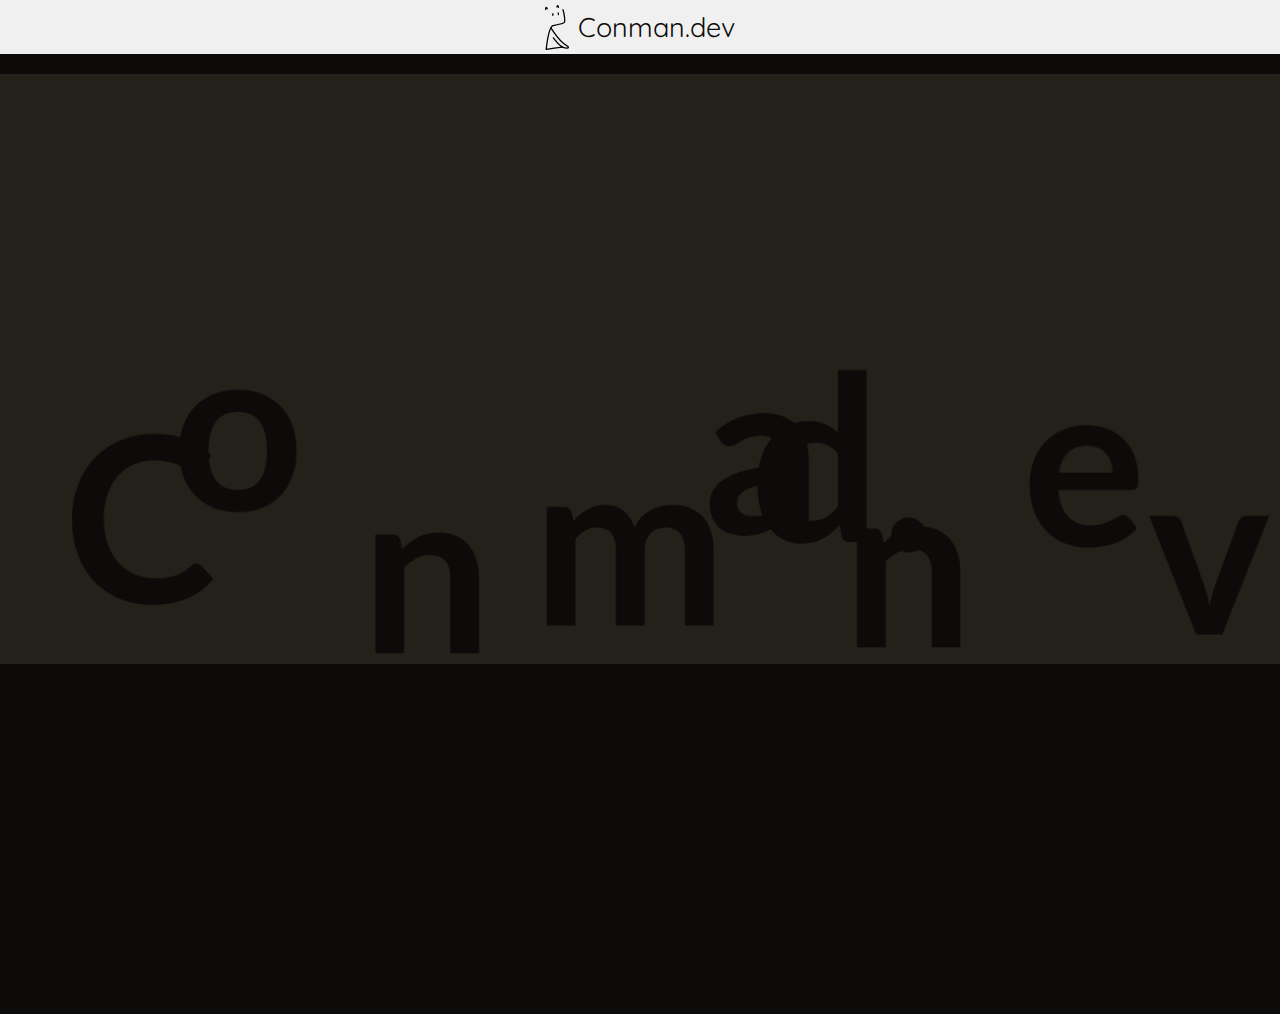
<file: index.html>
<!DOCTYPE html>
<html>
<head>
	<link rel="icon" href="a/favicon.ico" type="image/x-icon">
	<meta charset="utf-8">
	<meta name="viewport" content="width=device-width, initial-scale=1">
	<title>Conman.dev</title>
	<meta name="description" content="Stop on by and take a gander' kind stranger">
	<meta name="robots" content="all">
</head>
<body>
	<header onclick="if(window.innerWidth < 1300){ var h = document.querySelector('.headerBottom'); if(h.style.height == '12vh'){h.style.height = '0vh'; this.style.height = '6vh';}else{h.style.height = '12vh';this.style.height = '100vh';}}">
		<div class="headerTop" style="cursor: default;">
			<div class="logo">
				<img id="logoSvg" src="a/spiff.svg" alt="Spiff, we love Spiff" class="logoSvg" style="height: 5vh;">
				<t class="headerTitle">Conman.dev</t>
			</div>
		</div>
		<div class="headerBottom">
			<div class="headerSelectors">
				<div class="headSelDiv first">
					<a href="https://osu.conman.dev"><span style="font-family: Aller;">osu!</span>online <span style="font-family: Teko; font-size: 1.6vh; margin-left: -0.8vh">//BETA</span></a>
					<a href="/mfree" style="font-family: roboto;">Measure Freedom<i style="font-family: roboto; font-size: 2vh;">.com</i></a>
				</div>
				<div class="selDivider"></div>
				<div class="headSelDiv">
					<a href="https://github.com/cconmann">GitHub</a>
					<a href="https://codepen.io/conmann">CodePen</a>
					<a href="https://g.dev/dcd">Google Devs</a>
				</div>
			</div>
			<label>Projects</label>
			<label style="left: calc(50% - 7.25vh); top: -6vh;">Links</label>
		</div>
	</header>
	<div class="mainCenter">
		<main>
			<section class="hero">
				<canvas id="hero" width="1300" height="600"></canvas>
				<h1 id="heroTxt">Conman.dev</h1>
			</section>
			<section class="interestCodepen">
				<h1>May I interest you in some of my CodePen projects?</h1>
				<div class="grid">
					<iframe style="grid-column: 1 / 2;" src="https://codepen.io/Conmann/embed/RwjEOEy?default-tab=result" frameborder="no" loading="lazy"></iframe>
					<iframe style="grid-row: 1 / 2;" src="https://codepen.io/Conmann/embed/wvroZXo?default-tab=result" frameborder="no" loading="lazy"></iframe>
					<iframe style="grid-row: 2 / 3;" src="https://codepen.io/Conmann/embed/eYRvgGg?default-tab=result" frameborder="no" loading="lazy"></iframe>
					<iframe style="grid-row: 3 / 4;" src="https://codepen.io/Conmann/embed/NWadMRG?default-tab=result" frameborder="no" loading="lazy"></iframe>
					<iframe style="grid-column: 1 / 2; grid-row: 3 / 4;" src="https://codepen.io/Conmann/embed/abyzzeW?default-tab=result" frameborder="no" loading="lazy"></iframe>
				</div>
			</section>
		</main>
		<footer>
			<label>Conmann ©1746</label>
		</footer>
	</div>
</body>
<style>
	@import url('https://fonts.googleapis.com/css2?family=Recursive&display=swap');
	@import url('https://fonts.googleapis.com/css2?family=Roboto:wght@100&display=swap');
    @import url('https://fonts.googleapis.com/css2?family=Roboto:ital,wght@1,100&display=swap');
	@import url('https://fonts.googleapis.com/css2?family=Teko&display=swap');
	@import url('https://fonts.googleapis.com/css2?family=Quicksand:wght@500&display=swap');
	@import url('https://fonts.googleapis.com/css2?family=Lato&display=swap');
	@font-face { font-family: aller; src: url(a/Aller.ttf); }
	*{
		top: 0vh;
		left: 0vh;
		font-family: Quicksand;
	}
	:root{
		background-color: #0c0b09;
	}
	@media screen { /* Header */
		header{
			position: fixed;
			flex-direction: column;
			justify-content: left;
			height: 6vh;
			width: 100%;
			z-index: 100;
		}
		header:hover{
			height: 15vh;
		}
		.headerTop, .headerBottom{
			display: flex;
			background: #f0f0f0;
			height: 6vh;
			width: 100%;
			justify-content: center;
			align-items: center;
		}
		.logo{
			display: flex;
			justify-content: left;
			align-items: center;
			height: 6vh;
			width: auto;
		}
		.headerTitle{
			margin-left: 1vh;
			font-size: 3vh;
			color: #0c0b09;
			text-decoration: none;
		}
		@media only screen and (min-width: 1300px){ /* Desktop */
			header{
				position: absolute;
			}
			header:hover >	 .headerBottom{
				height: 5.7vh;
				top: -5.7vh;
				transition: height 0.2s, top 0.2s;
			}
			.headerBottom{
				display: block;
				position: relative;
				height: 0vh;
				overflow: hidden;
				background: #c5c5c5;
				transition: height 0.6s, top 0.6s;
				transition-timing-function: cubic-bezier(0.32, 0, 0.67, 0);
			}
			.headerBottom label{
				position: relative;
				top: -6vh;
				left: calc(50% - 8vh);
				font-size: 2vh;
				color: #a0a0a0;
				cursor: default;
			}
			.headerSelectors{
				display: flex;
				height: 100%;
				width: 100%;
				justify-content: center;
				align-items: center;
				white-space: nowrap;
			}
			.headSelDiv	{
				width: calc(50% - 0.4vh);
			}
			.headSelDiv.first{
				display: flex;
				justify-content: right;
			}
			.headSelDiv a{
				display: inline-block;
				margin-left: 5vh;
				margin-right: 5vh;
				left: auto;
				font-size: 3vh;
				color: #0c0b09;
				text-decoration: none;
				transform: translateY(0vh);
				transition: transform 0.2s;
			}
			.headSelDiv a:hover{
				transform: translateY(-0.2vh);
			}
			.selDivider{
				position: relative;
				width: 0.15vh;
				height: 77%;
				border: solid transparent 0vh;
				border-radius: 0.15vh;
				background: #a0a0a0;
				transform: skewX(-8deg);
			}
		}
		@media only screen and (max-width: 1300px){ /* Mobile */
			.headerBottom label{
				display: none;
			}
			.headerBottom{
				display: block;
				position: relative;
				height: 0vh;
				overflow: hidden;
				background: #c5c5c5;
				transition: height 0.3s, top 0.3s;
				transition-timing-function: cubic-bezier(0.32, 0, 0.67, 0);
			}
			.headerSelectors{
				width: 100%;
				height: 100%;
				display: flex;
				justify-content: center;
				align-items: center;
			}
			.headSelDiv a{
				display: inline-block;
				left: auto;
				font-size: 3vh;
				color: #0c0b09;
				text-decoration: none;
				transform: translateY(0vh);
				transition: transform 0.2s;
			}
			.headSelDiv{
				width: calc(50% - 0.15vh);
				height: 100%;
				display: flex;
				flex-direction: column;
				align-items: center;
				justify-content: left;
			}
			.selDivider{
				width: 0.3vh;
				height: 90%;
				border: none;
				border-radius: 0.3vh;
				background: #a0a0a0;
			}
		}		
	}
	/* Default */
	.mainCenter{
		position: absolute;
		display: flex;
		justify-content: center;
		width: 100%;
	}
	main{
		margin-top: calc(6vh + 20px);
		width: 1200px;
	}
	.hero{
		position: relative;
		left: -50px;
		width: 1300px;
		height: 600px;
		margin-bottom: 350px;
		overflow: hidden;
		background: #24211b;
		z-index: 2;
	}
	.hero canvas{
		position: relative;
		width: 100%;
		height: 100%;
		background: transparent;
		z-index: 3;
	}
	.hero h1{
		position: relative;
		color: #0c0b09;
		font-size: 230px;
		top: -430px;
		left: 15px;
		font-family: Lato;
		cursor: default;
		z-index: 1;
	}
	.heroArrow div label{
		padding-left: 500px;
	}
	.interestCodepen{
		transform: scale(0.75);
	}
	.interestCodepen h1{
		font-size: 30px;
		color: #f0f0f0;
	}
	.interestCodepen .grid{
		box-shadow: 0 0 1px 3px #f0f0f0;
		background: #f0f0f0;
		display: grid;
		width: 1200px;
		height: 1400px;
		grid-template-columns: 53% auto;
		grid-template-rows: 33.3% 33.3% auto;
		gap: 3px;
		margin-bottom: 200px;
	}
	.interestCodepen .grid iframe{
		width: 100%;
		height: 100%;
		grid-column: 2 / 3;
		grid-row: 1 / 3;
	}
	footer{
		position: absolute;
		background: #24211b;
		width: 100%;
		text-align: center;
		height: 16px;
		top: auto;
		bottom: 0px;
	}
	footer label{
		position: relative;
		top: auto;
		bottom: 2px;
		color: #0c0b09;
		font-size: 14px;
	}
	@media only screen and (max-width: 1300px){ /* Mobile */
		main{
			display: flex;
			width: 100vw;
			flex-direction: column;
			align-content: center;
			overflow: hidden;
		}
		.hero{
			width: 100vw;
			height: calc(100vw * 0.461);
			left: 0px;
		}
		.hero canvas{
			width: 100vw;
			height: auto;
		}
		.hero h1{
			font-size: 17.7vw;
			top: -33.1vw;
			left: 1.2vw;
		}
		.interestCodepen, footer{
			display: none;
		}
	}
</style>
<script>
	// header
	var d = document,
	date = new Date(),
	month = date.getMonth(),
	day = date.getDate();
	if(month == 9 && day >= 20){
		d.querySelector('#logoSvg').src = 'a/spookySpiff.svg';
	}else if(month == 11){
		d.querySelector('#logoSvg').src = 'a/saintSpiff.svg';
	}else if(month == 0 && day == 25){
		d.querySelector('#logoSvg').src = 'a/irlSpiff.png';
	}

	// hero
	if(window.innerWidth > 1299){
		window.onscroll = function(){ d.querySelector('#heroTxt').style.top = window.pageYOffset / 8 - 430 + 'px'; };
	}

	var heroCanvas = d.querySelector('#hero'),
	c = heroCanvas.getContext('2d'),
	heroTxt = d.querySelector('#heroTxt');
	function hero0(){ // live css
		c.clearRect(0, 0, 1300, 600);
		heroCanvas.onclick = function(){};
		heroCanvas.style.cursor = 'default';
		var currentEl = 0,
		currentLetter = -1;
		heroTxt.style.fontFamily = 'arial';
		heroTxt.style.fontSize = '50px';
		heroTxt.style.left = '0px';
		heroTxt.style.color = '#ffffff';
		heroTxt.style.transition = 'left 0.2s, color 0.2s, font-size 0.2s';
		var HERO_CSS = [
		'.hero h1{',function(){},
		' font-size: 230px;', function(){heroTxt.style.fontSize = '230px';},
		' font-family: Lato;', function(){heroTxt.style.fontFamily = 'Lato';},
		' color: #0c0b09;', function(){heroTxt.style.color = '#0c0b09';},
		' left: 15px;', function(){heroTxt.style.left = '15px';},
		'}'
		];
		c.font = '48px Recursive';
		c.fillStyle = "#595243";
		function txtUpdate(){
			currentLetter++
			if(currentLetter > HERO_CSS[currentEl].length){
				currentEl++
				currentLetter = 0;
			}
			if(currentEl == HERO_CSS.length){
				clearInterval(txtUpdateLoop);
				heroCanvas.onclick = function(){hero0()};
				heroCanvas.style.cursor = 'pointer';
				return;
			}
			if(typeof HERO_CSS[currentEl] === 'function'){
				HERO_CSS[currentEl]();
				currentEl++
			}
			c.fillText(HERO_CSS[currentEl].slice(0,currentLetter), 4, 40 + (currentEl * 24));
		}
		var txtUpdateLoop = setInterval(txtUpdate, 100);
	}
	function hero1(){ // trees
		heroCanvas.style.transform = 'rotateX(180deg)';
		const tree0 = new Image(76, 138),
		tree1 = new Image(76, 248),
		tree2 = new Image(88, 414);
		var trees = [],
		littleMan = {
			pos: 1400,
		};
		tree0.src = 'a/hero/tree0.png';
		tree1.src = 'a/hero/tree1.png';
		tree2.src = 'a/hero/tree2.png';

		function makeTree(){
			let ranPos = Math.floor(Math.random() * 1212),
			isColidding = false;
			trees.forEach(tree => {
				if(tree.pos > ranPos - 90 && tree.pos < ranPos + 90){
					isColidding = true;
				}
			});
			if(isColidding == false){
				trees.push({
					pos: ranPos
				});
				c.drawImage(eval('tree' + Math.floor(Math.random() * 3)), ranPos, 0);
			}
		}
		interval = setInterval(makeTree, 3000);

		tree2.onload = function(){
			for (let i = 0; i < 8; i++) {
				makeTree();
			}
		}
	}
	function hero2(){ // matrix
		heroTxt.style.zIndex = '4';
		heroCanvas.style.background = '#000';
		heroTxt.style.color = '#080808';
		var obj = [];
		c.font = '20px arial';
		function create(){
			obj.push({
				type: Math.round(Math.random()),
				xpos: Math.round(Math.random()*1295),
				ypos: 0
			});
		}
		function render(){
			c.fillStyle = 'rgba(0, 0, 0, 0.08)';
			c.fillRect(0, 0, 1300, 600);
			c.fillStyle = '#006400';
			obj.forEach((e, index) => {
				c.fillText(e.type, e.xpos, e.ypos);
				e.ypos += 20;
				if(e.ypos > 620){
					obj.splice(index, 1);
				}
			});
		}
		var renderLoop = setInterval(render, 100),
		createLoop = setInterval(create, 70);
	}
	function hero3(){ // bounce
		const NAME = 'Conman.dev',
		SPACINGS = [14,171,299,426,616,732,861,909,1038,1156],
		HEIGHTS =  [174,125,125,125,125,125,31 ,176,124,122],
		WIDTHS =   [140,115,93 ,155,93 ,93 ,27 ,108,107,128],
		XOFFSETS = [8  ,5  ,13 ,13 ,8  ,13 ,8  ,5  ,5  ,-2],
		YOFFSETS = [-5 ,-5 ,-5,-5 ,-5  ,-5 ,-5 ,-5 ,-5 ,-5];
		heroTxt.style.display = 'none';
		var letters = [];
		c.font = 'bold 235px Lato';
		c.fillStyle = "#0c0b09";
		for (let i = 0; i < 10; i++){
			letters.push({
				cont: NAME.slice(i,i+1),
				bx: XOFFSETS[i],
				by: YOFFSETS[i],
				width: WIDTHS[i],
				height: HEIGHTS [i],
				x: SPACINGS[i],
				xvol: (Math.random() * 4) - 2,
				y: 594,
				yvol: Math.random() * -2
			});
		}
		function update(){
			letters.forEach(el => {
				el.y += el.yvol;
				el.x += el.xvol;
				if(el.x + el.bx < 0 || el.x + el.bx > 1300 - el.width){
					el.xvol = el.xvol * -1;
				}
				if(el.y - el.by < 0 + el.height || el.y - el.by > 600){
					el.yvol = el.yvol * -1;
				}
			});
		}
		function render(){
			c.clearRect(0, 0, 1300, 600);
			letters.forEach(el => {
				c.fillText(el.cont, el.x, el.y);
				// c.strokeRect(el.x + el.bx, el.y + -el.by, el.width + el.bx, -el.height + el.by);
			});
		}
		var updateLoop = setInterval(update, 10),
		renderLoop = setInterval(render, 10);
	}
	eval('hero' + (Math.floor(Math.random() * (4 - (window.innerWidth < 1300 ? 1 : 0))) + (window.innerWidth < 1300 ? 1 : 0)) + '()'); // "eval is evil", no >:(
</script>
</html>
</file>
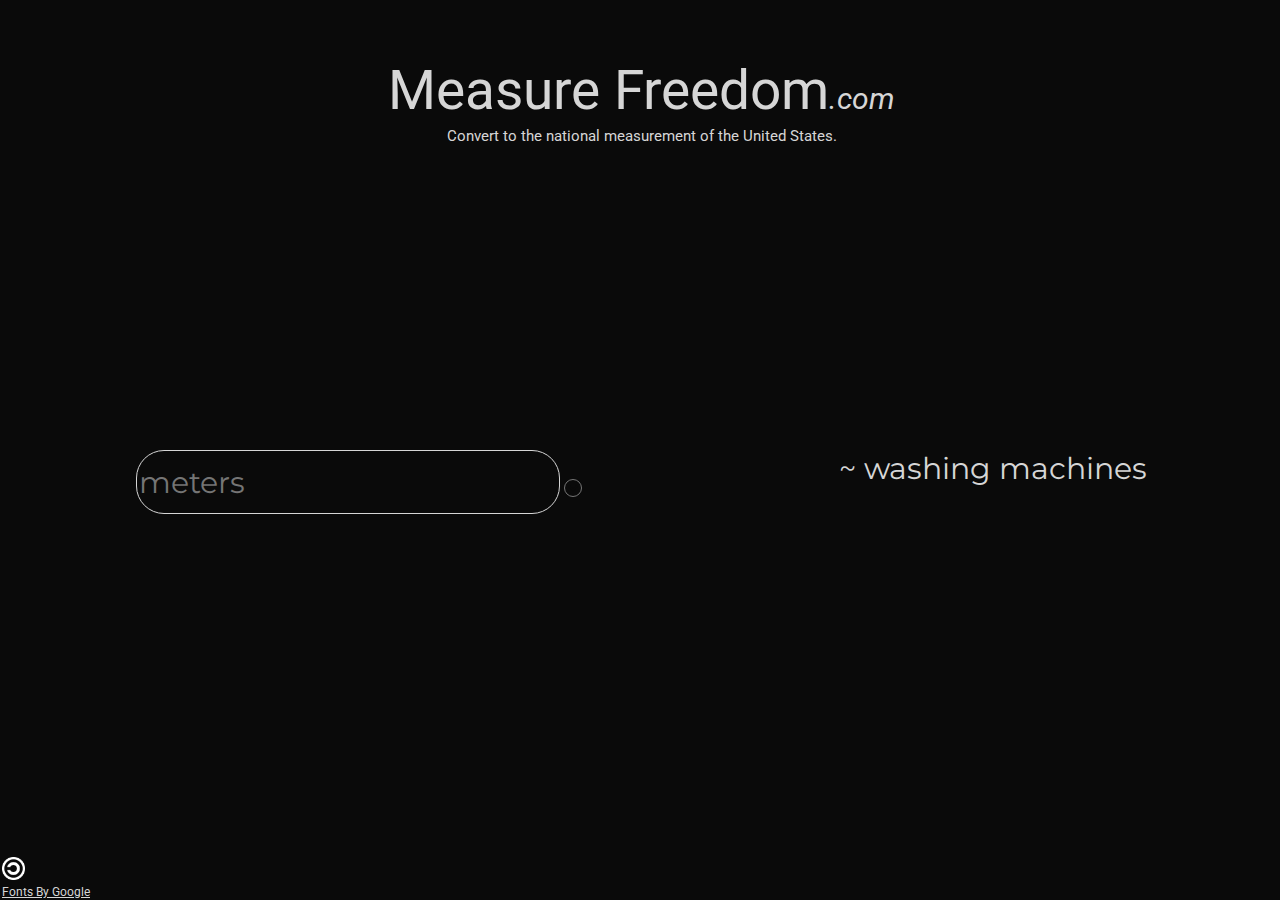
<file: mfree/index.html>
<!-- made by codepen.io/Conmann -->
<!-- washing mashine: 37.5 in - 3.125 ft -->
<!DOCTYPE html>
<html>
    <head><title>MeasureFreedom.com</title></head>
    <img class="copyleft" src="assets/Copyleft.png" alt="copyleft">
    <a class="fbg" href="https://fonts.google.com">Fonts By Google</a>
    <div class="title">
        <a id="mainText" class="text1" href="/">Measure Freedom</a><a id="secondText" class="text2" href="/">.com</a>
        <p>Convert to the national measurement of the United States.</p>
    </div>
    <div class="main">
        <div>
            <input class="input" id="input" placeholder="meters" type="number" onchange="recalculate(this.value)" oninput="recalculate(this.value)">
            <select name="input type" id="type" onchange="refresh(this.value)" oninput="refresh(this.value)">
<!--                 <option value="feet">Feet</option> -->
                <option value="meters">Meters</option>
                <option value="kilometers">Kilometers</option>
                <option value="centimeters">Centimeters</option>
                <option value="milimeters">Milimeters</option>
                <option value="micrometers">Micrometers</option>
            </select>
        </div>
        <t class="output">~<span id="outputMeters"></span> washing machines</t>
    </div>
    <t class="notSupported">mobile is not supported :(</t>
</html>
<style>
    @import url('https://fonts.googleapis.com/css2?family=Roboto:wght@100&display=swap');
    @import url('https://fonts.googleapis.com/css2?family=Roboto:ital,wght@1,100&display=swap');
    @import url('https://fonts.googleapis.com/css2?family=Montserrat:wght@200&display=swap');
    input::-webkit-outer-spin-button,input::-webkit-inner-spin-button {
        -webkit-appearance: none;
        margin: 0;
    }
    input[type=number] {
        -moz-appearance: textfield;
    }
    *{
        background-color: var(--background);
        color: var(--primary);
    }
    :root{
        --background:#0a0a0a;
        --primary:#d6d6d6;
        --secondary:#d6d6d6;
        --thirdendary:#7c7c7c; /*idk ok*/
    }
    .title p{
        position: relative;
        top: -10px;
        font-size: 15px;
        font-family: Roboto;
    }
    .fbg, .copyleft{   
        position: absolute;
        font-family: Roboto;
        font-size: 12px;
        left: 2px;
        bottom: 1px;
    }
    .copyleft{
        bottom: 20px;
        width: 23px;
    }
    .largerFont{
        position: absolute;
        right: 0px;
        bottom: 0px;
        margin: 0px;
        font-size: 20px;
        font-family: Arial;
        transition: all 0.5s;
        cursor: pointer;
    }
    .largerFont:hover{
        font-size: 100px;
    }
    .title{
        position: absolute;
        width: 99%;
        text-align: center;
        padding-top: 50px;
    }
    .title a{
        font-family: Roboto;
        text-decoration: none;
    }
    .title .text1{
        font-size: 55px;
        transition: all 0.5s;
    }
    .title .text1:hover{
        font-size: 70px;
    }
    .title .text2{
        font-style: italic;
        font-size: 30px;
    }
    .main{
        display: flex;
        position: absolute;
        justify-content: space-around;
        width:  99%;
        top:  50%;
    }
    .input{
        background-color: var(--background);
        border-style: solid;
        border-color: var(--primary);
        height: 60px;
        border-width: 1px;
        border-radius: 28px;
    }
    .output, span, .input{
        font-family: Montserrat;
        font-size: 30px;
    }
    .notSupported{
        position: absolute;
        top: 0px;
        left: 0px;
        color: var(--background);
        font-size: 90%;
    }
    @media screen and (max-width: 700px){
        .notSupported{
            color: var(--primary);
        }
    }
    select{
        color: var(--background);
        --size: 18px;
        border-width: 1px;
        width: var(--size);
        height: var(--size);
        border-radius: calc(var(--size) / 2);
    }
    option{
        /* font-family: ; */
        width: 400px;
        font-size: 20px;
    }
    option:checked{
        background-color: var(--primary);
        color: var(--background);
    }
</style>
<script>
    // Aug.2.2022 // The code below is old and sucks but I dont care to fix it

    var type = "meters";

    function recalculate(valNum) {
        window[type](valNum); // runs the function that is named after the string
        
        if(valNum == "7776667770777666777"){ // if the egg was found
            document.getElementById("outputMeters").innerHTML = "cash money!!!1!!";
        }
    }

    function refresh(valNum){
        type = valNum; // sets type to curently selected value
        document.getElementById("input").placeholder = type; // sets the input placholder text to curent type
    }
    // sets the output to the value / (the equation)
    function feet(valNum) {
        document.getElementById("outputMeters").innerHTML = valNum / 3.125;
    }
    function meters(valNum){
        document.getElementById("outputMeters").innerHTML = valNum / 0.9525;
    }
    function kilometers(valNum){
        document.getElementById("outputMeters").innerHTML = valNum / 0.0009525;
    }
    function centimeters(valNum){
        document.getElementById("outputMeters").innerHTML = valNum / 95.25;
    }
    function milimeters(valNum){
        document.getElementById("outputMeters").innerHTML = valNum / 952.5;
    }
    function micrometers(valNum){
        document.getElementById("outputMeters").innerHTML = valNum / 952500;
    }
</script>
</file>
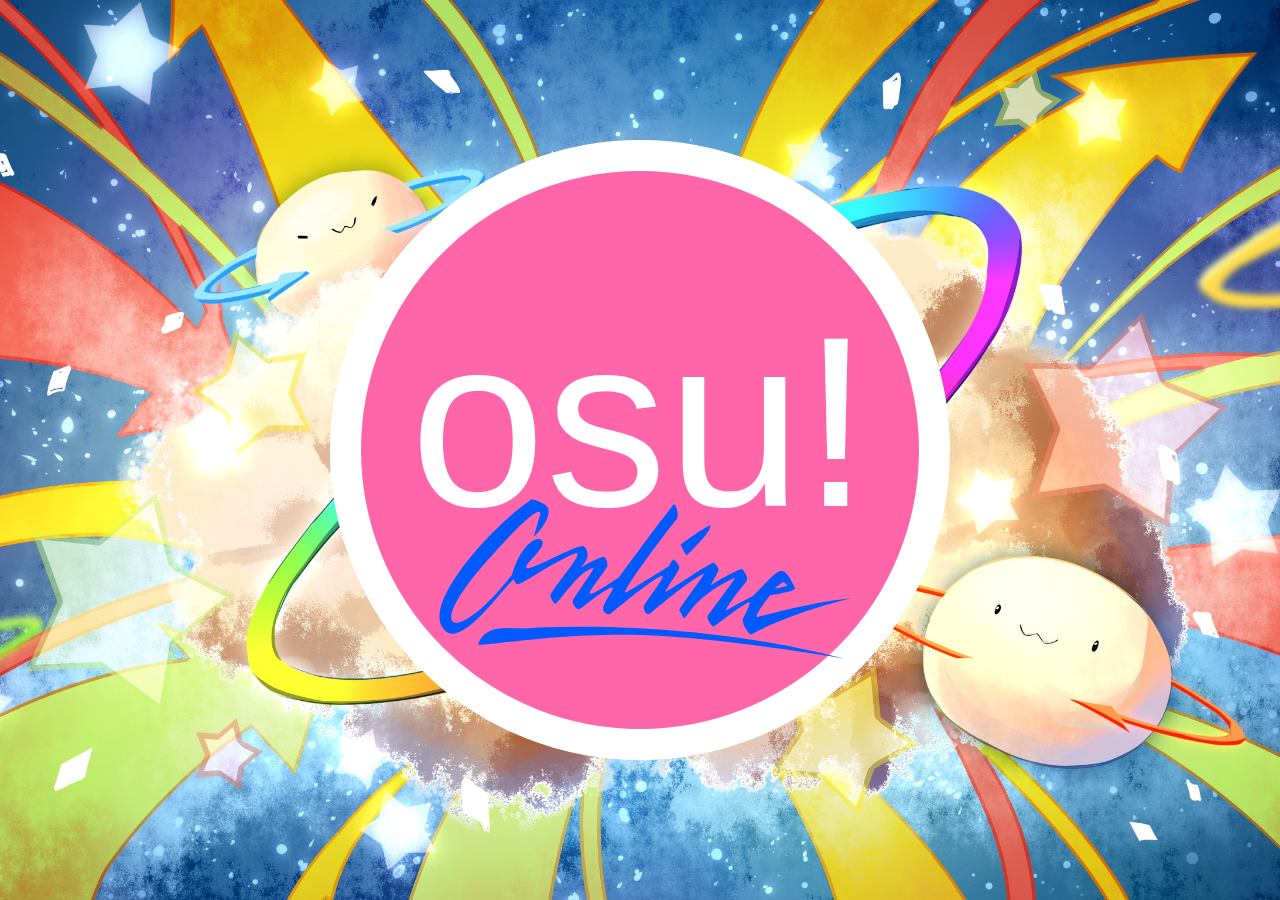
<file: osu/index.html>
<!DOCTYPE html>
<html lang="en">
<head>
	<title>osu!online</title>
	<link rel="icon" type="image/x-icon" href="assets/miniLogo.png">
	<link rel="stylesheet" href="index.css">
</head>
<body>
	<div id="loadingElement" style="position: fixed; z-index: 99999; width: 100%; height: 100vh; background: #000000; color: #faebd7; text-align: center; padding-top: 46.5vh; font-size: 6vh;">hold up a minute it's loading<br><span style="position: relative; color: #514f4d; font-size: 3vh; top: -2.8vh;">(or it broke)</span></div>
	<div class="centerX centerY">
		<img id="playBg" src="assets/testBg.jpg" alt="playfield background">
	</div>
	<div id="play">
		<div class="centerX">
			<canvas id="playfield" width="400" height="300"></canvas>
		</div>
	</div>
	<div id="songSelect">
		<button class="backButton" onclick="updateScene('start')">Back</button>
		<div id="songScrollCont">
			<div class="songItem"></div>
		</div>
	</div>
	<div id="start">
		<img id="startBg" src="assets/testStartBg.jpg" alt="start menu background">
		<div class="centerX centerY">
			<div id="logoButtonContainer" class="logoButtonContainerIn">
				<button class="logoButton" style="--deg:10deg; left: -1.1vh;" onclick="updateScene('songSelect'); closeStartMenu(); closeOptions();">
					<div style="--deg:-17deg">Play</div>
				</button>
				<button class="logoButton" onclick="openOptions();">
					<div style="--deg:-7deg">Options</div>
				</button>
				<button class="logoButton" style="--deg:-10deg; left: -1.1vh;" onclick="window.close(); window.open('https://see_you_next_time', '_top');">
					<div style="--deg:3deg">Exit</div>
				</button>
			</div>
		</div>
		<div id="logoContainer" class="centerX centerY" style="pointer-events: none; transition: all cubic-bezier(0.6,1.5,1,1) 0.3s;">
			<div id="logoBg" class="logoBg" style="pointer-events: auto;" onclick="if(d.querySelector('#logoButtonContainer').className == 'logoButtonContainer'){updateScene('songSelect'); closeStartMenu(); closeOptions();}else{openStartMenu();}">
				<p class="logoText">osu!</p>
				<img class="logoOnlineText" src="assets/onlineLogo.svg" alt="online image">
			</div>
		</div>
		<div id="topMiniMenu" class="miniMenu topMiniMenu">
			
		</div>
		<div id="botMiniMenu" class="miniMenu botMiniMenu">
			<div class="ppyLogo" onclick="window.location = 'https://osu.ppy.sh';">
				<img style="height: 100%;" src="assets/ppyLogo.svg">
				<div><t>ppy powered 2007-2022<br><span style="font-weight: 100;">osu.ppy.sh</span></t></div>
			</div>
			<div class="conmannLogo" onclick="window.location = 'https://g.dev/DCD';" onmouseover="d.querySelector('#conmannLogo').src = 'assets/conmannLogoHover.svg';" onmouseout="d.querySelector('#conmannLogo').src = 'assets/conmannLogo.svg';">
				<img id="conmannLogo" style="height: 100%;" src="assets/conmannLogo.svg">
				<div><t>Conmann</t><br><span style="font-weight: 100;">g.dev/DCD</span></t></div>
			</div>
		</div>
	</div>
	<div id="options">
		<h1>Options</h1>
		<div id="optionsSidebar"></div>
		<input type="file" name="Import" id="fileImport" accept=".osu" multiple>
	</div>
	<div id="errMsgBox"></div>
</body>
<script src="index.js"></script>
</html>
</file>
<file: osu/index.css>
/* @font-face {
	font-family: Aller;
	src: url(https://www.1001fonts.com/download/font/aller.bold.ttf);
} */
@font-face {
	font-family: Comfortaa;
	src: url(https://fonts.googleapis.com/css2?family=Comfortaa:wght@500&display=swap);
}
:root{
	/* background: #72d7d7; */
	background: black;
}
*{
	top: 0px;
	left: 0px;
	margin: 0px;
	padding: 0px;
}
.centerX, .logoContainerOut{
	display: flex;
	position: absolute;
	justify-content: center;
	width: 100%;
}
.centerY{
	height: 100vh;
	align-items: center;
}
.backButton{
	position: fixed;
	top: auto;
	bottom: 0px;
	width: 100px;
	height: 100px;
}
#playfield{
	/* background: grey; */
	height: 80vh;
	width: calc(80vh * 4/3);
	margin-top: 12vh;
	outline: solid white 4px;
}
#playBg, #startBg, #songSelect , #start{
	position: fixed;
	width: 100%;
	height: 100vh;
	object-fit: cover;
}
#playBg, #startBg{
	object-fit: cover;
}
#songSelect *{
	overflow: overlay;
}
#songScrollCont{
	position: fixed;
	overflow-x: hidden;
	overflow-y: scroll;
	height: 100vh;
	width: 80vh;
	left: auto;
	right: 0px;
	background: #664DB3;
}
.songItem{
	background: #ff66aa;
	width: 79.62vh;
	height: 12.12vh;
}
* ::-webkit-scrollbar{
	background: rgba(0, 0, 0, 0.22);
	/* width: 0.6vh; */
	width: 200px;
}
* ::-webkit-scrollbar-thumb{
	background: #ffffff;
}
#options{
	background: rgba(0, 0, 0, 0.61);
	position: fixed;
	left: 8.3vh;
	height: 100vh;
	opacity: 0;
	width: 0vh;
	transition: width cubic-bezier(.15,.5,0,.95) 0.8s, opacity cubic-bezier(.15,.5,0,.95) 0.6s;
	overflow: hidden;
}
#optionsSidebar{
	display: block;
	background: #080808;
	position: fixed;
	width: 8.3vh;
	height: 100vh;
	opacity: 0;
	transition: opacity cubic-bezier(.15,.5,0,.95) 0.8s;
}
#errMsgBox{
	width: 100%;
	height: 100vh;
	display: flex;
	justify-content: center;
	flex-direction: column-reverse;
}
.errMsg{
	width: 100%;
	background:rgba(0, 0, 0, 0.80);
	animation: errMsg 2.5s;
	text-align: center;
	color: #ffffff;
	font-size: 5vh;
	opacity: 0;
	overflow: hidden;
	margin-top: 0.2vh;
	height: 0vh;
}
@keyframes errMsg {
	0%   { height: 0vh; opacity: 0; line-height: 0vh; }
	80%  { height: 6vh; opacity: 1; line-height: 6vh; }
	20%  { height: 6vh; opacity: 1; line-height: 6vh; }
	100% { height: 0vh; opacity: 0; line-height: 0vh; }
}
.miniMenu, .miniMenuOut{
	position: fixed;
	height: 0vh;
	width: 100%;
	opacity: 0;
	background: rgba(0, 0, 0, 0.22);
	transition: all 0.3s;
	overflow: hidden;
	transition: all cubic-bezier(0.6,1.5,1,1) 0.3s;
}
.miniMenuOut{
	opacity: 1;
	height: 11vh;
	transition: all cubic-bezier(0.6,1.5,1,1) 0.3s;
}
.topMiniMenu{ top: 0px; }
.botMiniMenu{ bottom: 0px; top: auto; }
.logoBg{
	background-color: #ff66aa;
	height: 62vh;
	width: 62vh;
	border: solid white 3.5vh;
	border-radius: 62vh;
	transition: all 0.2s;
	text-align: center;
}
.logoBg:hover{
	border-radius: 68vh;
	height: 68vh;
	width: 68vh;
}
.logoText{
	cursor: default;
	color: white;
	font-family: Aller, arial;
	font-size: 27vh;
	margin-top: 12.3vh;
	transition: all 0.2s;
}
.logoBg:hover > .logoText{
	font-size: 30vh;
	margin-top: 13.5vh;
}
.logoOnlineText{
	margin-top: -10vh;
	margin-left: 2vh;
	transition: all 0.2s;
	height: 25.9vh;
	transform: scale(0.8) rotate(10deg);
	pointer-events: none;
}
.logoBg:hover > .logoOnlineText{
	top: -10vh;
	transform: scale(1);
}
.logoContainerOut{ width: calc(100% - 48.88vh); }
.logoButtonContainer, .logoButtonContainerIn{
	display: flex;
	position: relative;
	flex-direction: column;
	justify-content: space-between;
	opacity: 100;
	left: 31.5vh;
	width: 57.9vh;
	height: 38vh;
	transition: all 0.35s;
}
.logoButtonContainerIn{
	opacity: 0;
	left: 11vh;	
}
.logoButton{
	position: relative;
	background: #664DB3;
	width: 47.9vh;
	height: 11vh;
	border: solid transparent 0px;
	border-radius: 1vh;
	transition: all ease-out 0.25s;
	font-size: 5.5vh;
	color: beige;
	transform: skewX(var(--deg));
}
.logoButton:hover{
	width: 52.9vh;
	background: #ff66aa;
	transition: all cubic-bezier(0.6,2,1,1) 0.125s;
}
.logoButton div{
	transform: skewX(var(--deg));
}
.ppyLogo, .conmannLogo{
	position: relative;
	height: 4vh;
	width: 27vh;
	top: 6.4vh;
	left: 1vh;
	cursor: pointer;
	transition: all 1.5s ease-out;
	font-family: bahnshrif;
	font-weight: 400;
}
.ppyLogo div, .conmannLogo div{
	position: relative;
	top: -4.8vh;
	left: 9.3vh;
	color: #ffffff;
}
.ppyLogo:hover{
	top: 6vh;
	left: 3vh;
	transform: scale(1.15);
	filter: brightness(0.7) sepia(400%) saturate(200%);
	transition: all 0.7s cubic-bezier(.17,.67,.4,1.7), filter 0.7s;
}
.conmannLogo div{ left: 5vh; }
.conmannLogo{
	position: relative;
	height: 7vh;
	width: 15vh;
	top: -0.3vh;
	left: auto;
	float:right;
}
.conmannLogo:hover{
	transform: scale(1.15);
	top: -1vh;
	transition: all 0.7s cubic-bezier(.17,.67,.4,1.7), filter 0.7s;
}
</file>
